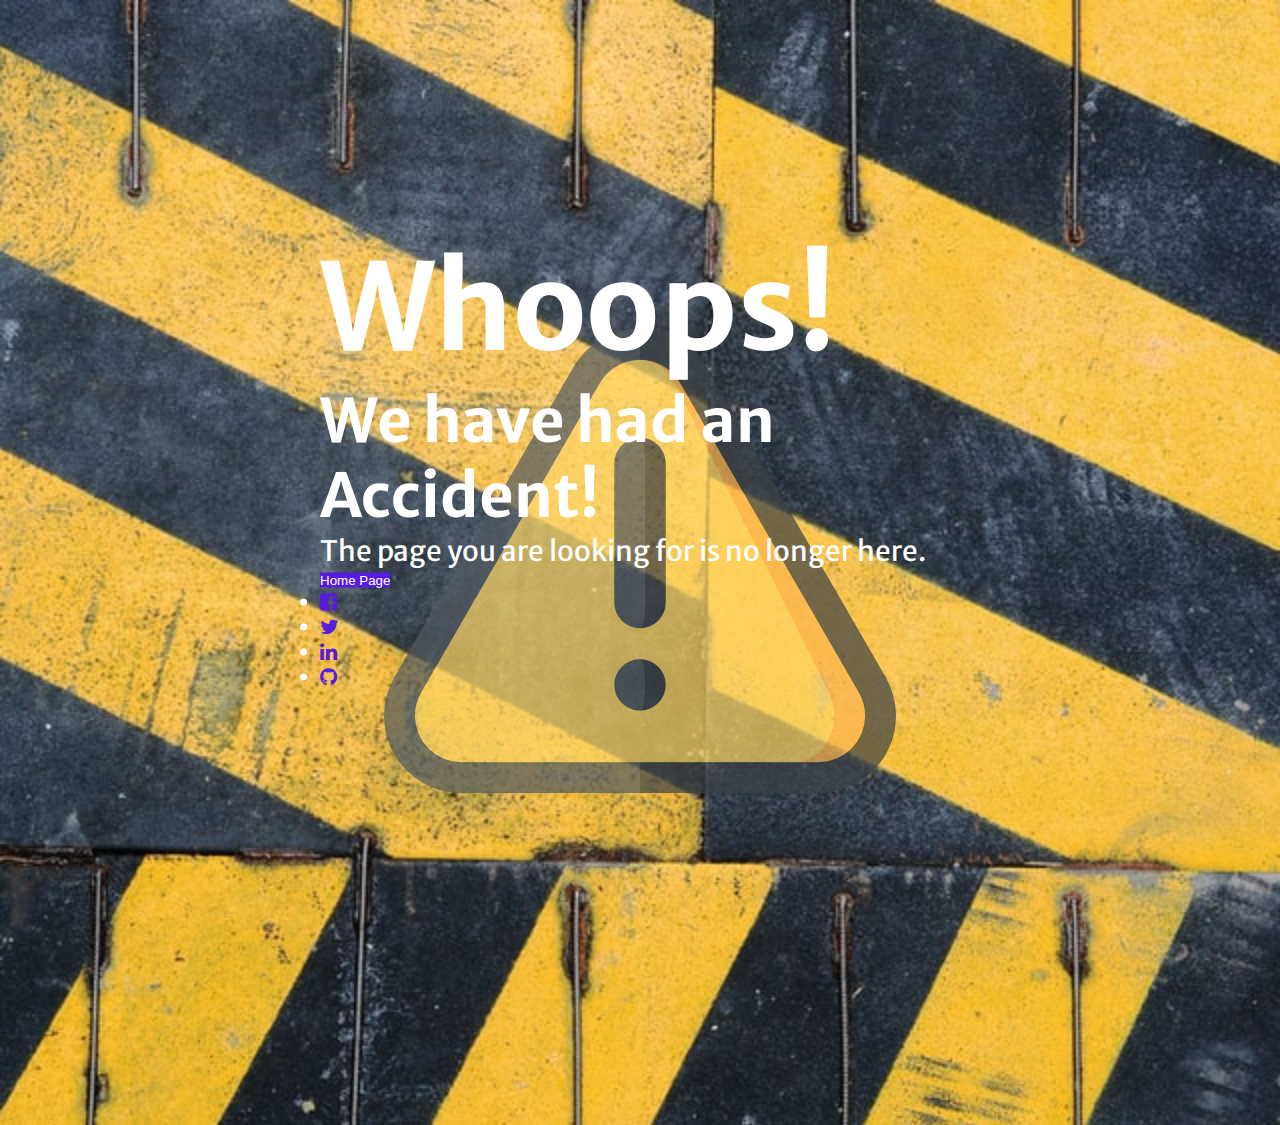
<file: quiz404.html>
<!DOCTYPE html>
<html lang="en">
    <head>
        <meta charset="UTF-8">
        <meta http-equiv="X-UA-Compatible" content="IE=edge">
        <meta name="viewport" content="width=device-width, initial-scale=1.0">
        <meta name="description" content="A fun quiz to test your knowledge on Health & Safety.">
        <meta name="author" content="Paul Bowden">
        <!-- Bootstrap CSS -->
        <link href="https://cdn.jsdelivr.net/npm/bootstrap@5.0.2/dist/css/bootstrap.min.css" rel="stylesheet"
            integrity="sha384-EVSTQN3/azprG1Anm3QDgpJLIm9Nao0Yz1ztcQTwFspd3yD65VohhpuuCOmLASjC" crossorigin="anonymous">
        <!-- FontAwesome -->
        <link rel="stylesheet prefetch" href="https://maxcdn.bootstrapcdn.com/font-awesome/4.7.0/css/font-awesome.min.css">
        <!-- Local CSS -->
        <link rel="stylesheet" href="assets/css/404style.css">
    
        <title>Health & Safety Quiz</title>
    </head>
    
    <body>
       <section>
        <div id="rectangle" class="container">
            <img src="assets/images/warning.png" alt="Caution">       
            <div class="centered">
                <h2>Whoops!</h2>
                <h3>We have had an Accident!</h3>
                <p>The page you are looking for is no longer here.</p>
                <button type="button" id="home-btn" class="btn btn-block btn-hover">Home Page</button>
           
            <footer class="container-fluid text-center">
                <ul class="list-inline social-links">
                    <li class="list-inline-item">
                        <a target="_blank" rel="noopener" href="https://www.facebook.com">
                            <i class="fa fa-facebook-square" aria-hidden="true"></i>
                            <span class="sr-only">Facebook</span>
                        </a>
                    </li>
                    <li class="list-inline-item">
                        <a target="_blank" rel="noopener" href="https://www.twitter.com">
                            <i class="fa fa-twitter" aria-hidden="true"></i>
                            <span class="sr-only">Twitter</span>
                        </a>
                    </li>
                    <li class="list-inline-item">
                        <a target="_blank" rel="noopener" href="https://www.linkedin.com">
                            <i class="fa fa-linkedin" aria-hidden="true"></i>
                            <span class="sr-only">Linkedin</span>
                        </a>
                    </li>
                    <li class="list-inline-item">
                        <a target="_blank" rel="noopener" href="https://www.github.com">
                            <i class="fa fa-github" aria-hidden="true"></i>
                            <span class="sr-only">GitHub</span>
                        </a>
                    </li>
                </ul>

            </footer>
        </div>
        </div>
       </section>

        
          
    </body>       
</html>
</file>
<file: assets/css/404style.css>
@import url('https://fonts.googleapis.com/css2?family=Merriweather+Sans:wght@400;500;600;700;800&family=Roboto&display=swap');

* {
    margin: 0;
    padding: 0;
    border: none;
}

body {
    font-family: 'Merriweather Sans', sans-serif;
    background-color: black;
    color: #fff;
    display: flex;
    justify-content: center;
    align-items: center;
    width: 100vw;
    height: 125vh;
    background-image: url('../images/caution-tape.jpg');
    background-repeat: no-repeat;
    background-attachment: fixed;
    background-size: cover;
}

.rectangle {
    background-color: black;
    border-radius: 25px;
    width: 600px;
    max-width: 100%;
    max-height: 100vh;
    padding: 25px;
    border: 1px solid #fff;
    position: relative;
    text-align: center;
}

img {
    opacity: 0.7;
    width: 100%;
}
.centered {
  position: absolute;
  top: 50%;
  left: 50%;
  transform: translate(-50%, -50%);
  font-family: 'Merriweather Sans', sans-serif;
  color: #fff;
}

.btn {
    background-color: #571ce0;
    border: none;
    color: #fff;
}

h2 {
    margin-top: 20px;
    font-size: 120px;
}

h3 {
    font-size: 60px;
}

p {
    font-size: 28px;
}
.btn[disabled]:hover {
    cursor: not-allowed;
}

.btn-hover:hover {
    background-color: #ffbb59;
    border: none;
    color: black;
    cursor: pointer;
}

.social-links {
    font-size: 1.25rem;
}
a {
    color: #571ce0;
}
a:hover {
    color: #ffbb59;
    cursor: pointer; 
}

@media (max-width:600px) {
    h2 {
        margin-top: 30px;
        font-size: 50px;
    }
    
    h3 {
        font-size: 30px;
    }
    
    p {
        font-size: 18px;
        margin-bottom: 0;

    }
        
        
    }
}
</file>
